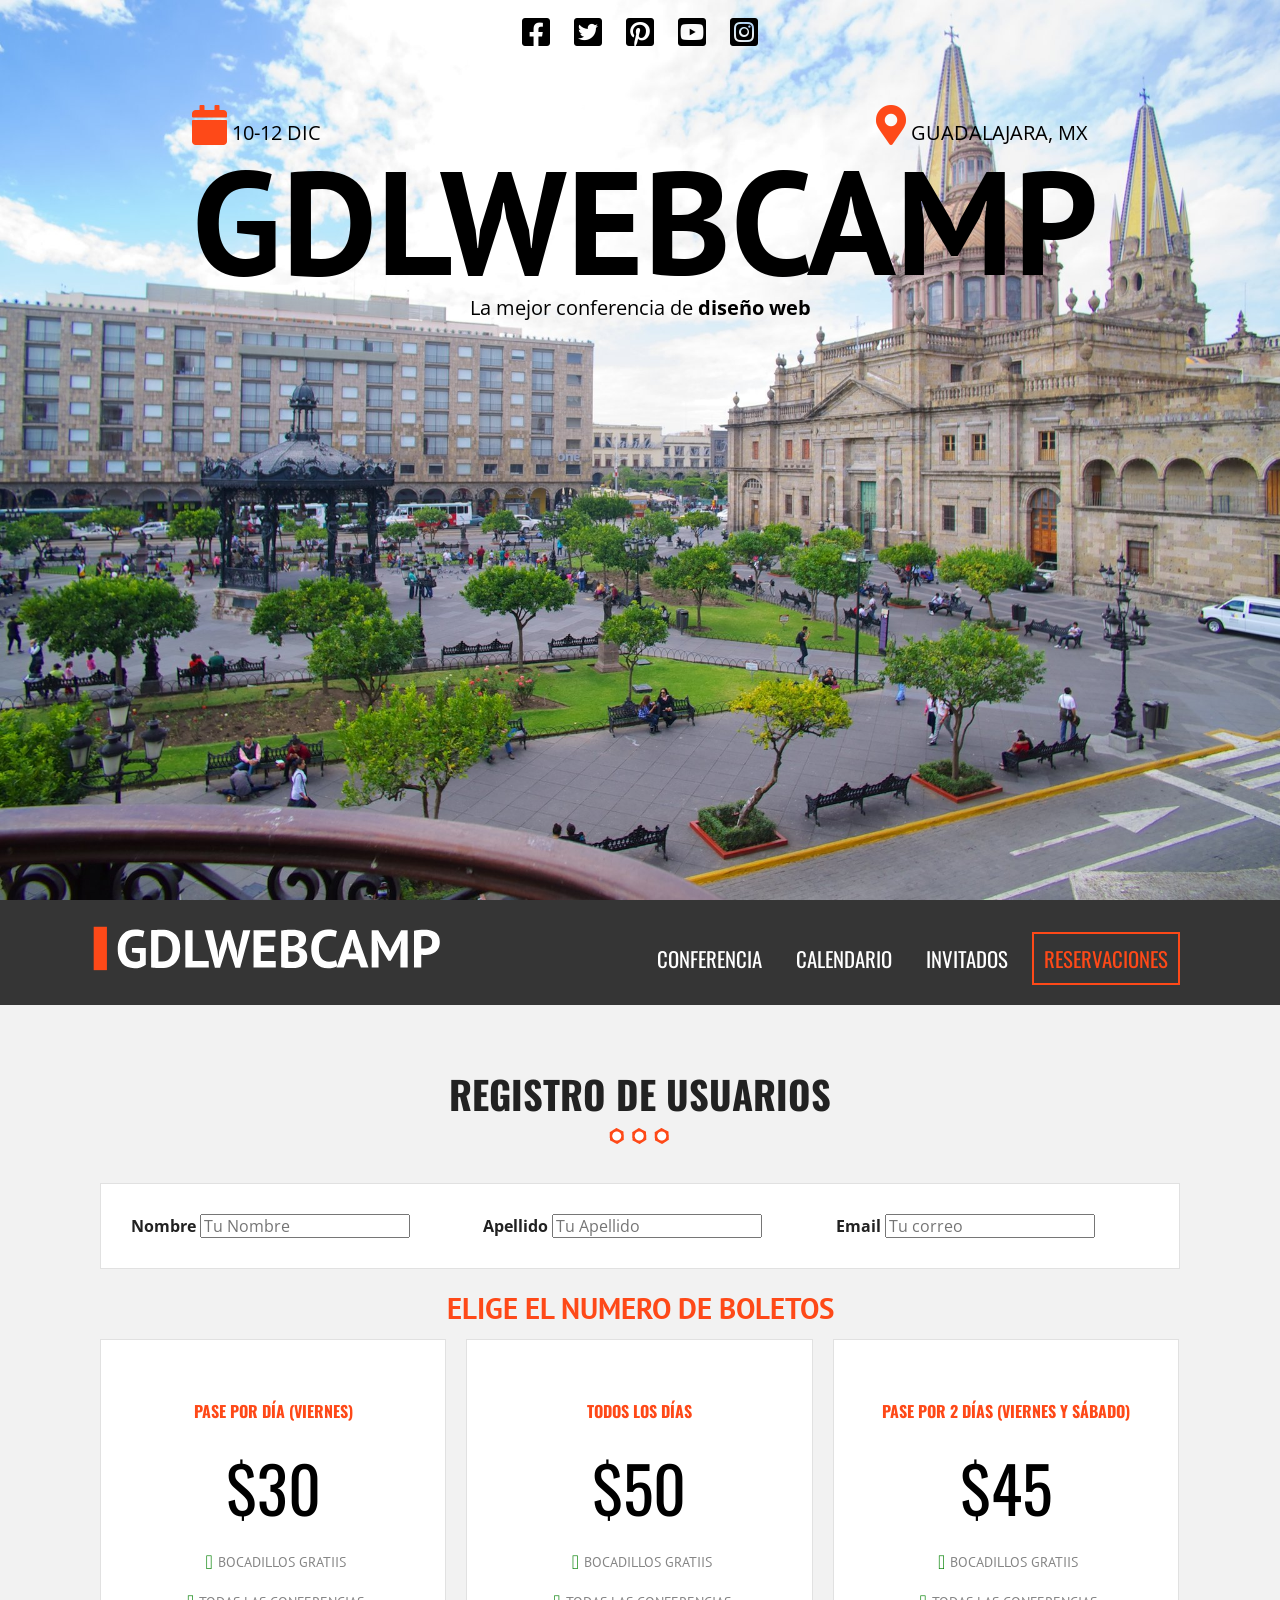
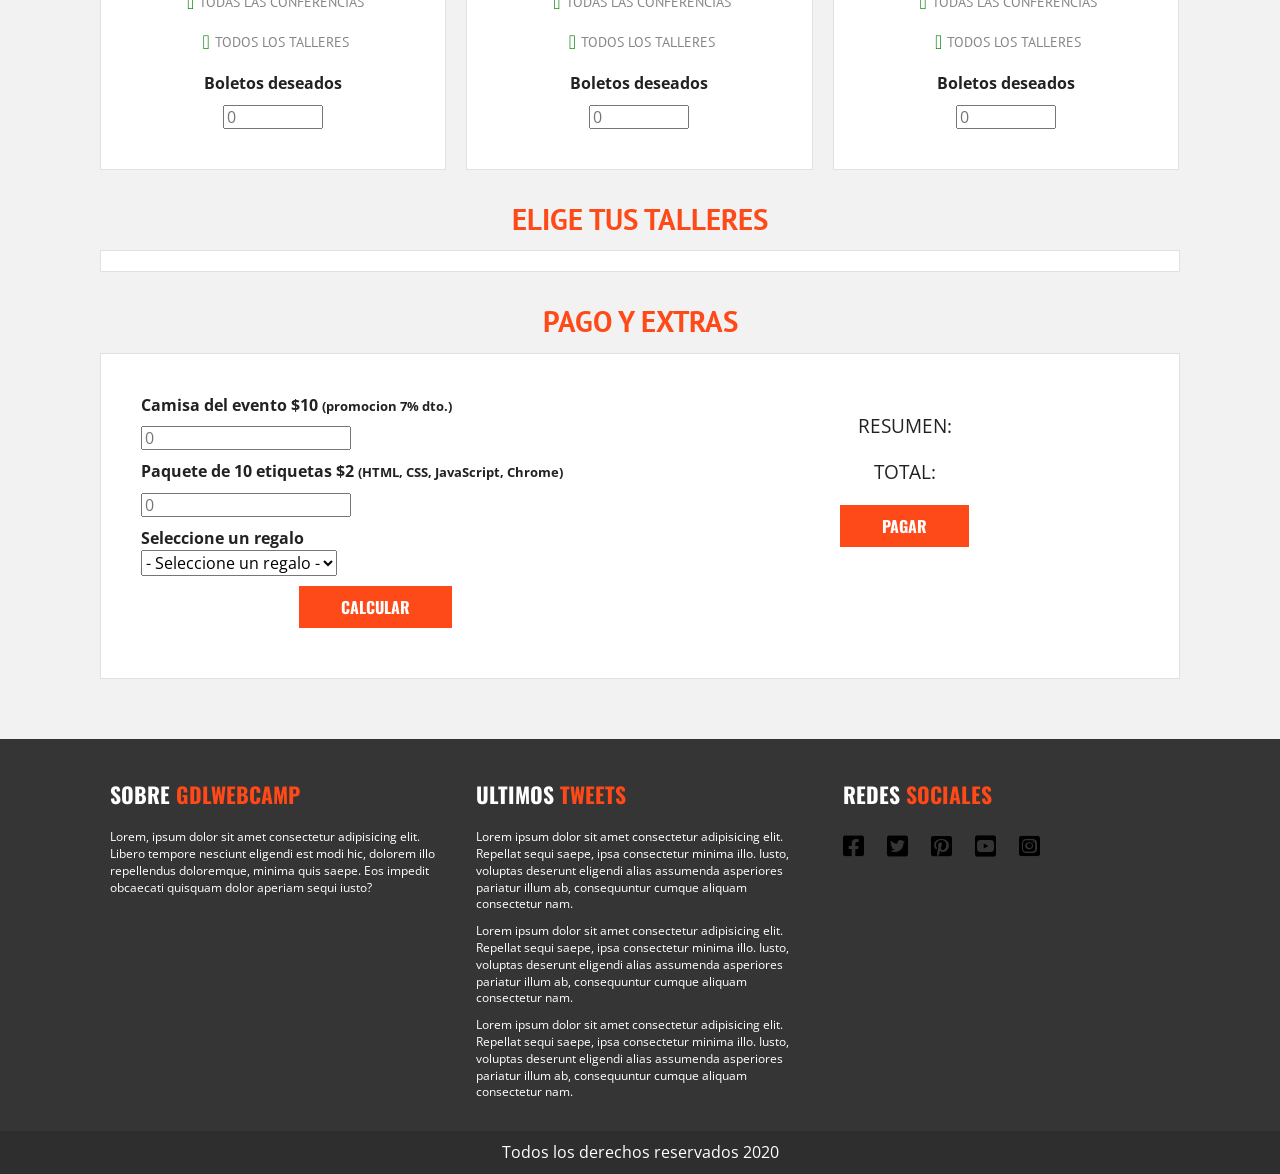
<file: registro.html>
<!doctype html>
<html class="no-js" lang="">

<head>
  <meta charset="utf-8">
  <title></title>
  <meta name="description" content="">
  <meta name="viewport" content="width=device-width, initial-scale=1">

  <meta property="og:title" content="">
  <meta property="og:type" content="">
  <meta property="og:url" content="">
  <meta property="og:image" content="">

  <link rel="manifest" href="site.webmanifest">
  <link rel="apple-touch-icon" href="icon.png">
  <!-- Place favicon.ico in the root directory -->

  <link rel="stylesheet" href="css/normalize.css">
  <link rel="stylesheet" href="css/main.css">

  <!-- FONT AWESOME -->
  <link rel="stylesheet" href="css/all.min.css">

  <link href="https://fonts.googleapis.com/css2?family=Open+Sans:wght@300;400;700&family=Oswald:wght@300;400;700&family=PT+Sans:wght@400;700&display=swap" rel="stylesheet">

  <meta name="theme-color" content="#fafafa">
</head>

<body>

  <header class="site-header">
    <div class="hero">
      <div class="contenido-header">
        <nav class="redes-sociales">
          <a href=""><i class="fab fa-facebook-square"></i></a>
          <a href=""><i class="fab fa-twitter-square"></i></a>
          <a href=""><i class="fab fa-pinterest-square"></i></a>
          <a href=""><i class="fab fa-youtube-square"></i></a>
          <a href=""><i class="fab fa-instagram-square"></i></a>
        </nav>
        <div class="informacion-evento">
          <div class="clearfix">
            <p class="fecha"><i class="fas fa-calendar"></i>10-12 DIC</p>
            <p class="ciudad"><i class="fas fa-map-marker-alt"></i>Guadalajara, mx</p>
          </div>
          <h1 class="nombre-sitio">GdlWebCamp</h1>
          <p class="slogan">La mejor conferencia de <span>diseño web</span></p>
        </div>
      </div>
    </div>
  </header>

  <div class="barra">
    <div class="contenedor clearfix">
      <div class="logo">
        <img src="img/logo.svg" alt="Logo gdl webcamp">
      </div>

      <div class="menu-movil">
        <span></span>
        <span></span>
        <span></span>
      </div>

      <nav class="navegacion-principal clearfix">
        <a href="">Conferencia</a>
        <a href="">Calendario</a>
        <a href="">Invitados</a>
        <a href="">Reservaciones</a>
      </nav>
    </div>
  </div>

  <section class="seccion contenedor">
    <h2>Registro de usuarios</h2>
    <form id="registro" class="registro" action="index.html" method="post">
      <div id="datos_usuario" class="registro caja clearfix">

        <div class="campo">

          <label for="nombre">Nombre</label>
          <input type="text" id="nombre" name="nombre" placeholder="Tu Nombre">
        </div>

        <div class="campo">
          <label for="apellido">Apellido</label>
          <input type="text" id="apellido" name="apellido" placeholder="Tu Apellido">
        </div>

        <div class="campo">
          <label for="email">Email</label>
          <input type="text" id="email" name="email" placeholder="Tu correo">
        </div>

        <div id="error"></div>

      </div>

      <div class="paquetes" id="paquetes">
        <h3>Elige el numero de boletos</h3>

        <ul class="lista-precios clearfix">
          <li>
            <div class="tabla-precio">
              <h3>Pase por día (Viernes)</h3>
              <p class="numero">$30</p>
              <ul>
                <li>Bocadillos gratiis</li>
                <li>Todas las conferencias</li>
                <li>Todos los talleres</li>
              </ul>
              <div class="orden">
                <label for="pase_dia">Boletos deseados</label>
                <input type="number" min="0" id="pase_dia" size="3" placeholder="0">
              </div>
            </div>
          </li>
          <li>
            <div class="tabla-precio">
              <h3>Todos los días</h3>
              <p class="numero">$50</p>
              <ul>
                <li>Bocadillos gratiis</li>
                <li>Todas las conferencias</li>
                <li>Todos los talleres</li>
              </ul>
              <div class="orden">
                <label for="pase_completo">Boletos deseados</label>
                <input type="number" min="0" id="pase_completo" size="3" placeholder="0">
              </div>
            </div>
          </li>
          <li>
            <div class="tabla-precio">
              <h3>Pase por 2 días (Viernes y Sábado)</h3>
              <p class="numero">$45</p>
              <ul>
                <li>Bocadillos gratiis</li>
                <li>Todas las conferencias</li>
                <li>Todos los talleres</li>
              </ul>
              <div class="orden">
                <label for="pase_dosdias">Boletos deseados</label>
                <input type="number" min="0" id="pase_dosdias" size="3" placeholder="0">
              </div>
            </div>
          </li>
        </ul>

      </div> <!-- PAQUETES -->

      <div id="eventos" class="eventos clearfix">
        <h3>Elige tus talleres</h3>
        <div class="caja">
              <div id="viernes" class="contenido-dia clearfix">
                  <h4>Viernes</h4>
                      <div>
                          <p>Talleres:</p>
                          <label><input type="checkbox" name="registro[]" id="taller_01" value="taller_01"><time>10:00</time> Responsive Web Design</label>
                          <label><input type="checkbox" name="registro[]" id="taller_02" value="taller_02"><time>12:00</time> Flexbox</label>
                          <label><input type="checkbox" name="registro[]" id="taller_03" value="taller_03"><time>14:00</time> HTML5 y CSS3</label>
                          <label><input type="checkbox" name="registro[]" id="taller_04" value="taller_04"><time>17:00</time> Drupal</label>
                          <label><input type="checkbox" name="registro[]" id="taller_05" value="taller_05"><time>19:00</time> WordPress</label>
                      </div>
                      <div>
                          <p>Conferencias:</p>
                          <label><input type="checkbox" name="registro[]" id="conf_01" value="conf_01"><time>10:00</time> Como ser Freelancer</label>
                          <label><input type="checkbox" name="registro[]" id="conf_02" value="conf_02"><time>17:00</time> Tecnologías del Futuro</label>
                          <label><input type="checkbox" name="registro[]" id="conf_03" value="conf_03"><time>19:00</time> Seguridad en la Web</label>
                      </div>
                      <div>
                          <p>Seminarios:</p>
                          <label><input type="checkbox" name="registro[]" id="sem_01" value="sem_01"><time>10:00</time> Diseño UI y UX para móviles</label>
                      </div>
              </div> <!--#viernes-->
              <div id="sabado" class="contenido-dia clearfix">
                  <h4>Sábado</h4>
                  <div>
                        <p>Talleres:</p>
                        <label><input type="checkbox" name="registro[]" id="taller_06" value="taller_06"><time>10:00</time> AngularJS</label>
                        <label><input type="checkbox" name="registro[]" id="taller_07" value="taller_07"><time>12:00</time> PHP y MySQL</label>
                        <label><input type="checkbox" name="registro[]" id="taller_08" value="taller_08"><time>14:00</time> JavaScript Avanzado</label>
                        <label><input type="checkbox" name="registro[]" id="taller_09" value="taller_09"><time>17:00</time> SEO en Google</label>
                        <label><input type="checkbox" name="registro[]" id="taller_10" value="taller_10"><time>19:00</time> De Photoshop a HTML5 y CSS3</label>
                        <label><input type="checkbox" name="registro[]" id="taller_11" value="taller_11"><time>21:00</time> PHP Medio y Avanzado</label>
                  </div>
                  <div>
                        <p>Conferencias:</p>
                        <label><input type="checkbox" name="registro[]" id="conf_04" value="conf_04"><time>10:00</time> Como crear una tienda online que venda millones en pocos días</label>
                        <label><input type="checkbox" name="registro[]" id="conf_05" value="conf_05"><time>17:00</time> Los mejores lugares para encontrar trabajo</label>
                        <label><input type="checkbox" name="registro[]" id="conf_06" value="conf_06"><time>19:00</time> Pasos para crear un negocio rentable</label>
                  </div>
                  <div>
                        <p>Seminarios:</p>
                        <label><input type="checkbox" name="registro[]" id="sem_02" value="sem_02"><time>10:00</time> Aprende a Programar en una mañana</label>
                        <label><input type="checkbox" name="registro[]" id="sem_03" value="sem_03"><time>17:00</time> Diseño UI y UX para móviles</label>
                  </div>
              </div> <!--#sabado-->
              <div id="domingo" class="contenido-dia clearfix">
                  <h4>Domingo</h4>
                  <div>
                        <p>Talleres:</p>
                        <label><input type="checkbox" name="registro[]" id="taller_12" value="taller_12"><time>10:00</time> Laravel</label>
                        <label><input type="checkbox" name="registro[]" id="taller_13" value="taller_13"><time>12:00</time> Crea tu propia API</label>
                        <label><input type="checkbox" name="registro[]" id="taller_14" value="taller_14"><time>14:00</time> JavaScript y jQuery</label>
                        <label><input type="checkbox" name="registro[]" id="taller_15" value="taller_15"><time>17:00</time> Creando Plantillas para WordPress</label>
                        <label><input type="checkbox" name="registro[]" id="taller_16" value="taller_16"><time>19:00</time> Tiendas Virtuales en Magento</label>
                  </div>
                  <div>
                        <p>Conferencias:</p>
                        <label><input type="checkbox" name="registro[]" id="conf_07" value="conf_07"><time>10:00</time> Como hacer Marketing en línea</label>
                        <label><input type="checkbox" name="registro[]" id="conf_08" value="conf_08"><time>17:00</time> ¿Con que lenguaje debo empezar?</label>
                        <label><input type="checkbox" name="registro[]" id="conf_09" value="conf_09"><time>19:00</time> Frameworks y librerias Open Source</label>
                  </div>
                  <div>
                        <p>Seminarios:</p>
                        <label><input type="checkbox" name="registro[]" id="sem_04" value="sem_04"><time>14:00</time> Creando una App en Android en una tarde</label>
                        <label><input type="checkbox" name="registro[]" id="sem_05" value="sem_05"><time>17:00</time> Creando una App en iOS en una tarde</label>
                  </div>
              </div> <!--#domingo-->
          </div><!--.caja-->
      </div> <!--#eventos-->

      <div id="resumen" class="resumen">
        <h3>Pago y extras</h3>

        <div class="caja clearfix">

          <div class="extras">

            <div class="orden">
              <label for="camisa_evento">Camisa del evento $10 <small>(promocion 7% dto.)</small></label>
              <input type="number" min="0" id="camisa_evento" size="3" placeholder="0">
            </div><!-- ORDEN -->

            <div class="orden">
              <label for="etiquetas">Paquete de 10 etiquetas $2 <small>(HTML, CSS, JavaScript, Chrome)</small></label>
              <input type="number" min="0" id="etiquetas" size="3" placeholder="0">
            </div><!-- ORDEN -->

            <div class="orden">
              <label for="regalo">Seleccione un regalo</label><br>
              <select name="" id="regalo" required>
                <option value="">- Seleccione un regalo -</option>
                <option value="ETI">Etiquetas</option>
                <option value="PUL">Pulseras</option>
                <option value="PLU">Plumas</option>
              </select>
            </div><!-- ORDEN -->

            <input type="button" id="calcular" class="button" value="calcular">
          </div> <!-- .extras -->

          <div class="total">
            <p>Resumen:</p>
            <div id="lista-productos">

            </div>
            <p>Total:</p>
            <div id="suma-total">

            </div>
            <input type="submit" id="btnRegistro" class="button" value="Pagar">

          </div><!-- .total -->

        </div> <!-- .caja .clearfix -->

      </div> <!-- #resumen -->

    </form>

  </section>

  <footer class="site-footer">
    <div class="contenedor clearfix">
      <div class="footer-informacion">
        <h3>Sobre <span>GdlWebCamp</span></h3>
        <p>Lorem, ipsum dolor sit amet consectetur adipisicing elit. Libero tempore nesciunt eligendi est modi hic, dolorem illo repellendus doloremque, minima quis saepe. Eos impedit obcaecati quisquam dolor aperiam sequi iusto?</p>
      </div>
      <div class="ultimos-tweets">
        <h3>Ultimos <span>Tweets</span></h3>
        <ul>
          <li>Lorem ipsum dolor sit amet consectetur adipisicing elit. Repellat sequi saepe, ipsa consectetur minima illo. Iusto, voluptas deserunt eligendi alias assumenda asperiores pariatur illum ab, consequuntur cumque aliquam consectetur nam.</li>
          <li>Lorem ipsum dolor sit amet consectetur adipisicing elit. Repellat sequi saepe, ipsa consectetur minima illo. Iusto, voluptas deserunt eligendi alias assumenda asperiores pariatur illum ab, consequuntur cumque aliquam consectetur nam.</li>
          <li>Lorem ipsum dolor sit amet consectetur adipisicing elit. Repellat sequi saepe, ipsa consectetur minima illo. Iusto, voluptas deserunt eligendi alias assumenda asperiores pariatur illum ab, consequuntur cumque aliquam consectetur nam.</li>
        </ul>
      </div>
      <div class="menu">
        <h3>Redes <span>Sociales </span></h3>
        <nav class="redes-sociales">
          <a href=""><i class="fab fa-facebook-square"></i></a>
          <a href=""><i class="fab fa-twitter-square"></i></a>
          <a href=""><i class="fab fa-pinterest-square"></i></a>
          <a href=""><i class="fab fa-youtube-square"></i></a>
          <a href=""><i class="fab fa-instagram-square"></i></a>
        </nav>
      </div>
    </div>

    <p class="copyright">Todos los derechos reservados 2020</p>
  </footer>


  <script src="js/vendor/modernizr-3.11.2.min.js"></script>
  <script src="js/plugins.js"></script>
  <script src="js/main.js"></script>

  <!-- Google Analytics: change UA-XXXXX-Y to be your site's ID. -->
  <script>
    window.ga = function () { ga.q.push(arguments) }; ga.q = []; ga.l = +new Date;
    ga('create', 'UA-XXXXX-Y', 'auto'); ga('set', 'anonymizeIp', true); ga('set', 'transport', 'beacon'); ga('send', 'pageview')
  </script>
  <script src="https://www.google-analytics.com/analytics.js" async></script>
</body>

</html>
</file>
<file: css/main.css>
/*! HTML5 Boilerplate v8.0.0 | MIT License | https://html5boilerplate.com/ */

/* main.css 2.1.0 | MIT License | https://github.com/h5bp/main.css#readme */
/*
 * What follows is the result of much research on cross-browser styling.
 * Credit left inline and big thanks to Nicolas Gallagher, Jonathan Neal,
 * Kroc Camen, and the H5BP dev community and team.
 */

/* ==========================================================================
   Base styles: opinionated defaults
   ========================================================================== */

html {
  color: #222;
  font-size: 1em;
  line-height: 1.4;
}

/*
 * Remove text-shadow in selection highlight:
 * https://twitter.com/miketaylr/status/12228805301
 *
 * Vendor-prefixed and regular ::selection selectors cannot be combined:
 * https://stackoverflow.com/a/16982510/7133471
 *
 * Customize the background color to match your design.
 */

::-moz-selection {
  background: #b3d4fc;
  text-shadow: none;
}

::selection {
  background: #b3d4fc;
  text-shadow: none;
}

/*
 * A better looking default horizontal rule
 */

hr {
  display: block;
  height: 1px;
  border: 0;
  border-top: 1px solid #ccc;
  margin: 1em 0;
  padding: 0;
}

/*
 * Remove the gap between audio, canvas, iframes,
 * images, videos and the bottom of their containers:
 * https://github.com/h5bp/html5-boilerplate/issues/440
 */

audio,
canvas,
iframe,
img,
svg,
video {
  vertical-align: middle;
}

/*
 * Remove default fieldset styles.
 */

fieldset {
  border: 0;
  margin: 0;
  padding: 0;
}

/*
 * Allow only vertical resizing of textareas.
 */

textarea {
  resize: vertical;
}

/* ==========================================================================
   Author's custom styles
   ========================================================================== */

html{
  box-sizing: border-box;
}

*,*:before,*:after{
  box-sizing: inherit;
}

body{
  background-color: #f2f2f2;
  font-family: 'Open Sans', sans-serif;
}

.seccion{
  padding: 30px 0;
}

.seccion p{
  font-size: 1.2em;
  text-align: center;
}

h2{
  font-family: 'Oswald', sans-serif;
  font-size: 2.4em;
  text-transform: uppercase;
  text-align: center;
}
h2::after{
  content: '';
  margin: 0 auto;
  background-image: url(../img/separador.png);
  height: 30px;
  width: 100px;
  display: block;
}

h3{
  font-size: 1.8em;
  color: #fe4918;
  font-family: 'PT Sans', sans-serif;
  margin: 0;
}

.button{
  background-color: #fe4918;
  padding: 10px 40px;
  color: white;
  text-transform: uppercase;
  font-weight: bold;
  font-family: 'Oswald', sans-serif;
  text-decoration: none;
  font-size: 1em;
  margin-top: 20px;
  display: inline-block;
  transition: all .3s ease;
  border: 2px solid #fe4918;
}

.button.hollow,
.button.hollow:hover{
  background-color: white;
  color: #fe4918;
}

.button.transparente{
  background-color: transparent;
  border: 2px solid white;
}

.button.transparente:hover{
  background-color: #fe4918;
  border: 2px solid #fe4918;
}

ul{
  list-style: none;
  margin: 0;
  padding: 0;
}

.button:hover{
  background-color: #e33000;
}

.float-right{
  float: right;
}

.contenedor{
  width: 98%;
  margin: 0 auto;
}

@media only screen and (min-width:480px){
  .contenedor{
    width: 95%;
  }
}

@media only screen and (min-width:768px){
  .contenedor{
    width: 90%;
  }
}

@media only screen and (min-width:992px){
  .contenedor{
    width: 90%;
    max-width: 1100px;
  }
}


/*HEADER*/
.hero{
  background-image: url(../img/bg-guanatos.jpg);
  height: 100vh;
  background-position: top center;
  background-size: cover;
}

.contenido-header{
  padding-top: 40px;
}

@media only screen and (min-width:768px){
  .contenido-header{
    padding-top: 10px;
  }
}

nav.redes-sociales{
  text-align: center;
}

nav.redes-sociales a{
  color: black;
  font-size: 2em;
  margin-right: 20px;
}

nav.redes-sociales a:last-child{
  margin-right: 0;
}

div.informacion-evento{
  text-align: center;
  color: black;
}

@media only screen and (min-width:768px){
  div.informacion-evento{
    width: 70%;
    margin: 0 auto;
    margin-top: 50px;
  }
}

div.informacion-evento p{
  margin: 0;
  display: inline;
  font-size: 20px;
  text-transform: uppercase;
}

div.informacion-evento p i{
  color: #fe4918;
  font-size: 2em;
  margin-right: 5px;
}

p.fecha{
  float: left;
}

p.ciudad{
  float: right;
  text-align: right;
}

p.slogan{
  text-transform: none!important;
}

p.slogan span{
  font-weight: bold;
}

h1.nombre-sitio{
  font-family: 'PT Sans', sans-serif;
  font-size: 5.9vw;
  text-transform: uppercase;
}

@media only screen and (min-width:768px){
  h1.nombre-sitio{
    font-size: 11.5vw;
    margin: 0;
    line-height: 1;
  }
}

/*BARRA DE NAVEGACION*/
.barra{
  background-color: #353535;
  padding: 20px 0;
}

.logo{
  width: 80%;
  float: left;
}

.logo img{
  width: 100%;
}

@media only screen and (min-width:768px){
  .logo{
    width: 33%;
    float:left;
  }
}

/*NAV PRINCIPAL*/
.navegacion-principal{
  display: none;
}

.navegacion-principal a{
  font-family: 'Oswald', sans-serif;
  color: white;
  font-size: 1.3em;
  text-transform: uppercase;
  text-decoration: none;
  transition: all .3s ease;
  
}

.navegacion-principal a:last-child{
  border: 2px solid #fe4918;
  color: #fe4918;
}

.navegacion-principal a:hover{
  background-color: #fe4918;
}

.navegacion-principal a:last-child:hover{
  color: white;
}

@media only screen and (min-width:768px){
  .navegacion-principal{
    width: 67%;
    float: right;
    text-align: right;
    display: block;
  }
  .navegacion-principal a{
    margin-right: 10px;
    padding: 10px 10px;
    display: inline-block;
    width: auto;
    text-align: center;
    margin: 0 10px 0 0;
  }
}

/*Menu movil*/
.menu-movil{
  width: 60px;
  display: block;
  float: right;
  text-align: right;
  margin-top: 12px;
}

.menu-movil:hover{
  cursor: pointer;
}

.menu-movil span{
  height: 8px;
  margin-bottom: 6px;
  background-color: #fff;
  display: block;
}

@media only screen and (min-width:768px){
  .menu-movil span{
    display: none;
  }
}

/* TALLERES */
section.programa{
  position: relative;
}

div.contenedor-video{
  max-width: 100%;
  overflow-x: hidden;
}

div.contenido-programa{
  position: absolute;
  top: 0;
  left: 0;
  height: 100%;
  width: 100%;
}

div.programa-evento{
  background-color: rgba(255,255,255,0.8);
  padding: 15px;
  margin-top: 80px;
}

@media only screen and (min-width:768px){
  div.programa-evento{
    width: 70%;
  }
}

@media only screen and (min-width:992px){
  div.programa-evento{
    width: 50%;
  }
}

nav.menu-programa{
  width: 100%;
}

@media only screen and (min-width:768px){
  nav.menu-programa{
    display: table;
  }
}

nav.menu-programa a{
  display: block;
  text-align: center;
  color: #000;
  text-decoration: none;
  font-family: 'Oswald', sans-serif;
  margin-bottom: 10px;
  font-size: 1.2em;
  position: relative;
  padding-bottom: 10px;
  border-bottom: 1px solid #fe4918;
}


nav.menu-programa a.activo::after{
  position: absolute;
  content: '';
  left: 0;
  right: 0;
  margin-left: auto;
  margin-right: auto;
  height: 20px;
  width: 30px;
  background-image: url(../img/talleres-flecha.jpg);
  background-position: top center ;
  background-repeat: no-repeat;
  bottom: -20px;
}

@media only screen and (min-width:768px){
  nav.menu-programa a{
    display: table-cell;
  }
}

nav.menu-programa a i,
div.detalle-evento p i{
  color: #fe4918;
  font-size: 1.5em;
  margin-right: 10px;
}

/*detalle evento*/
div.detalle-evento{
  margin-top: 20px;
  border-bottom: 1px solid black;
  padding: 0 20px;
}

div.detalle-evento:nth-child(2){
  border: none;
}

div.detalle-evento p{
  margin-bottom: 20px;
  font-size: 20px;
}

/*INVITADOS*/
ul.lista-invitados li{
  padding: 10px;
  float: left;
}

@media only screen and (min-width:480px){
  ul.lista-invitados li{
    width: 50%;
  }
}

@media only screen and (min-width:768px){
  ul.lista-invitados li{
    width: 33.3%;
  }
}

div.invitado{
  position: relative;
  overflow: hidden;
}

div.invitado img{
  max-width: 100%;
  filter: grayscale(1);
  transition: all .5s ease-in-out;
}

div.invitado:hover img{
  max-width: 100%;
  filter: grayscale(0);
  transform: scale(1.1);
}

div.invitado p{
  position: absolute;
  bottom: 0;
  left: 0;
  padding: 15px 10px;
  margin: 0;
  background-color: rgba(63,63,63,0.55);
  width: 100%;
  color: #fe4918;
  text-align: left;
  font-family: 'Oswald', sans-serif;
  text-transform: uppercase;
  transition: all .5s ease-in-out;
}

div.invitado:hover p{
  bottom: -80px;
  opacity: 0;
}


/*CONTADOR*/
.parallax::before{
  width: 100%;
  height: 100%;
  position: absolute;
  top: 0;
  left: 0;
  background-repeat: no-repeat;
  background-size: cover;
  background-position:center center;
  background-attachment: fixed;
}

div.contador{
  position: relative;
  height: auto;
}

div.contador::before{
  background-image: url(../img/bg-resumen.jpg);
  content: '';
}

ul.resumen-evento{
  position: relative;
  padding: 120px 0;
}

ul.resumen-evento li{
  width: 50%;
  float: left;
  text-align: center;
  color: white;
  text-transform: uppercase;
  font-family: 'Oswald', sans-serif;
  font-size: 24px;
}

p.numero{
  color: #fe4918;
  font-size: 4em;
  display: block;
  margin: 0 0 10px 0;
  font-family: 'Oswald', sans-serif;
}

@media only screen and (min-width:768px){
  ul.resumen-evento li{
    width: 25%;
  }
}

/*Tabla de precios*/
ul.lista-precios > li{
  padding: 10px;
}

@media only screen and (min-width:768px){
  ul.lista-precios > li{
    float: left;
    width: 33.3%;
  }
}

.tabla-precio{
  border: 1px solid #e1e1e1;
  background-color: #fff;
  padding: 40px 0;
  text-align: center;
  transition: all .3s ease;
}

.tabla-precio:hover{
  transform: scale(1.05);
  border: 1px solid #fe4918;
  box-shadow: 0 0 50px #666;

}

.tabla-precio ul li{
  font-family: 'PT Sans', sans-serif;
  font-size: 14px;
  margin-bottom: 20px;
  text-transform: uppercase;
  color: #868686;
  line-height: 20px;
} 

.tabla-precio ul li::before{
  font-family: 'FontAwesome';
  display: inline-block;
  vertical-align: top;
  padding: 0 5px;
  font-size: 20px;
  color: green;
  -webkit-font-smothing: antialiased;
  content: '\f560';
}

.tabla-precio h3{
  font-family: 'Oswald', sans-serif;
  font-size: 16px;
  text-transform: uppercase;
}

.tabla-precio p.numero{
  color: black;
  font-family: 'Oswald', sans-serif;
  margin: 20px 0;
}

/*MAPA*/
div.mapa{
  height: 420px;
  background-color: green;
}

/*Testimoniales */
div.testimoniales{
  padding-bottom: 20px;
}

div.testimonial{
  padding: 5px;
}

@media only screen and (min-width:768px){
  div.testimonial{
    float: left;
    width: 33.3%;
  }
}

blockquote{
  background-color: #fff;
  border: 1px solid #e1e1e1;
  position: relative;
  margin: 0 0 10px 0;
  padding-bottom: 20px;
}

blockquote p{
  text-align: justify!important;
  font-size: 1em!important;
  font-family: 'PT Sans', sans-serif;
  padding: 0 20px 0 65px;
}

blockquote p::before{
  content: '\201c';
  position: absolute;
  left: 13px;
  top: 0px;
  font-size: 8rem;
  margin: 0;
  padding: 0;
  line-height: 1;
  color: #fe4918;
}

footer.info-testimonial{
  padding: 0;
}

footer.info-testimonial img{
  float: left;
  width: 20%;
  border-radius: 50%;
  margin-left: 20px;
}

footer.info-testimonial cite{
  text-align: left;
  color: #fe4918;
  text-transform: uppercase;
  font-size: 12px;
  padding-top: 20px;
  width: 66.6%;
  float: right;
  font-weight: bold;
  font-style: normal;
}

footer.info-testimonial cite span{
  color: black;
  display: block;
  text-transform: none;
  margin-top: 5px;
}

/*NEWSLETTER*/
div.newsletter{
  position: relative;
  height: auto;
}

div.newsletter::before{
  background-image: url(../img/bg-newsletter.jpg);
  content: '';
}

div.newsletter div.contenido{
  padding: 100px 0;
  color: white;
  text-align: center;
  position: relative;
}

div.newsletter div.contenido p{
  font-size: 1.2em;
  text-transform: lowercase;
}

div.newsletter div.contenido h3{
  color: white;
  text-transform: uppercase;
  font-size: 7vw;
  font-family: 'PT Sans', sans-serif;
}

/*CUENTA REGRESIVA*/
div.cuenta-regresiva ul li{
  text-transform: uppercase;
  font-family: 'Oswald',sans-serif;
  font-size: 1.6rem;
  text-align: center;
}

@media only screen and (min-width:768px){
  div.cuenta-regresiva ul li{
    width: 25%;
    float: left;
  }
}

/*FOOTER*/
.site-footer{
  background-color: #353535;
  padding-top: 40px;
  margin-top: 20px;
}

.site-footer .contenedor > div{
  color: white;
  padding: 0 20px;
  font-size: 12px;
}

@media only screen and (min-width:768px){
  .site-footer .contenedor > div{
    width: 33.3%;
    float: left;
  }
}

.site-footer h3{
  color: white;
  text-transform: uppercase;
  font-family: 'Oswald', sans-serif;
  margin-bottom: 20px;
}

.site-footer h3 span{
  color: #fe4918;
}

.site-footer .ultimos-tweets li{
  margin-bottom: 10px;
}

.site-footer nav.redes-sociales{
  text-align: left;
}

p.copyright{
  background-color: #2e2e2e;
  color: white;
  padding: 10px 0;
  margin: 0;
  text-align: center;
  margin-top: 20px;
}

/**INTERNAS**/
/*-Registro-*/
form.registro h3{
  text-align: center;
  text-transform: uppercase;
  margin: 20px 0 0 0;
}

form.registro label{
  margin-bottom: 5px;
  font-weight: bold;
}

h4{
  text-align: center;
  text-transform: uppercase;
  border-bottom: 2px solid #fe4918;
  padding-bottom: 10px;
  font-size: 1.2em;
}

div.caja{
  background-color: #fff;
  border: 1px solid #e1e1e1;
  padding: 10px;
  margin: 10px;
}

div.campo{
  padding: 20px;
}

@media only screen and (min-width:768px){
  div.campo{
    width: 33.3%;
    float: left;
  }
}

div.paquetes .tabla-precio:hover{
  transform: none;
  box-shadow: none;
}

div.paquetes .tabla-precio input{
  clear: both;
  width: 100px;
  margin: 10px auto 0 auto;
  display: block;
}

.contenido-dia{
  padding: 20px;
  display: none;
}

@media only screen and (min-width:768px){
  .contenido-dia > div{
    float: left;
    width: 33.3%;
  }
}

.contenido-dia > div p{
  text-align: left;
}

.contenido-dia > div label{
  display: block;
  margin-bottom: 10px;
}

.contenido-dia > div input{
  margin-right: 10px;
}

.contenido-dia > div label time{
  color: #fe4918;
  font-weight: bold;
}

/* Resumen registro */
.resumen p{
  font-size: 1.2em;
  text-transform: uppercase;
}

.resumen .extras{
  float: left;
  width: 50%;
  padding: 30px;
}

div.extras div.orden{
  text-align: left;
  margin-bottom: 10px;
}

div.extras div.orden input{
  margin: 10px 0 0 0;
}

div.resumen div.total{
  float: right;
  width: 50%;
  padding: 30px;
}

div.resumen input{
  display: block;
  margin: 10px auto;
}


#lista-productos{
  background-color: #e1e1e1;
  padding: 20px;
  display: none;
}

#suma-total{
  text-align: center;
  font-size: 2em;
  color: #fe4918;
}


#error{
  clear: both;
  padding: 20px;
  text-transform: uppercase;
  text-align: center;
  display: none;
}


/* ==========================================================================
   Helper classes
   ========================================================================== */

/*
 * Hide visually and from screen readers
 */

.hidden,
[hidden] {
  display: none !important;
}

/*
 * Hide only visually, but have it available for screen readers:
 * https://snook.ca/archives/html_and_css/hiding-content-for-accessibility
 *
 * 1. For long content, line feeds are not interpreted as spaces and small width
 *    causes content to wrap 1 word per line:
 *    https://medium.com/@jessebeach/beware-smushed-off-screen-accessible-text-5952a4c2cbfe
 */

.sr-only {
  border: 0;
  clip: rect(0, 0, 0, 0);
  height: 1px;
  margin: -1px;
  overflow: hidden;
  padding: 0;
  position: absolute;
  white-space: nowrap;
  width: 1px;
  /* 1 */
}

/*
 * Extends the .sr-only class to allow the element
 * to be focusable when navigated to via the keyboard:
 * https://www.drupal.org/node/897638
 */

.sr-only.focusable:active,
.sr-only.focusable:focus {
  clip: auto;
  height: auto;
  margin: 0;
  overflow: visible;
  position: static;
  white-space: inherit;
  width: auto;
}

/*
 * Hide visually and from screen readers, but maintain layout
 */

.invisible {
  visibility: hidden;
}

/*
 * Clearfix: contain floats
 *
 * For modern browsers
 * 1. The space content is one way to avoid an Opera bug when the
 *    `contenteditable` attribute is included anywhere else in the document.
 *    Otherwise it causes space to appear at the top and bottom of elements
 *    that receive the `clearfix` class.
 * 2. The use of `table` rather than `block` is only necessary if using
 *    `:before` to contain the top-margins of child elements.
 */

.clearfix::before,
.clearfix::after {
  content: " ";
  display: table;
}

.clearfix::after {
  clear: both;
}

/* ==========================================================================
   EXAMPLE Media Queries for Responsive Design.
   These examples override the primary ('mobile first') styles.
   Modify as content requires.
   ========================================================================== */

@media only screen and (min-width: 35em) {
  /* Style adjustments for viewports that meet the condition */
}

@media print,
  (-webkit-min-device-pixel-ratio: 1.25),
  (min-resolution: 1.25dppx),
  (min-resolution: 120dpi) {
  /* Style adjustments for high resolution devices */
}

/* ==========================================================================
   Print styles.
   Inlined to avoid the additional HTTP request:
   https://www.phpied.com/delay-loading-your-print-css/
   ========================================================================== */

@media print {
  *,
  *::before,
  *::after {
    background: #fff !important;
    color: #000 !important;
    /* Black prints faster */
    box-shadow: none !important;
    text-shadow: none !important;
  }

  a,
  a:visited {
    text-decoration: underline;
  }

  a[href]::after {
    content: " (" attr(href) ")";
  }

  abbr[title]::after {
    content: " (" attr(title) ")";
  }

  /*
   * Don't show links that are fragment identifiers,
   * or use the `javascript:` pseudo protocol
   */
  a[href^="#"]::after,
  a[href^="javascript:"]::after {
    content: "";
  }

  pre {
    white-space: pre-wrap !important;
  }

  pre,
  blockquote {
    border: 1px solid #999;
    page-break-inside: avoid;
  }

  /*
   * Printing Tables:
   * https://web.archive.org/web/20180815150934/http://css-discuss.incutio.com/wiki/Printing_Tables
   */
  thead {
    display: table-header-group;
  }

  tr,
  img {
    page-break-inside: avoid;
  }

  p,
  h2,
  h3 {
    orphans: 3;
    widows: 3;
  }

  h2,
  h3 {
    page-break-after: avoid;
  }
}
</file>
